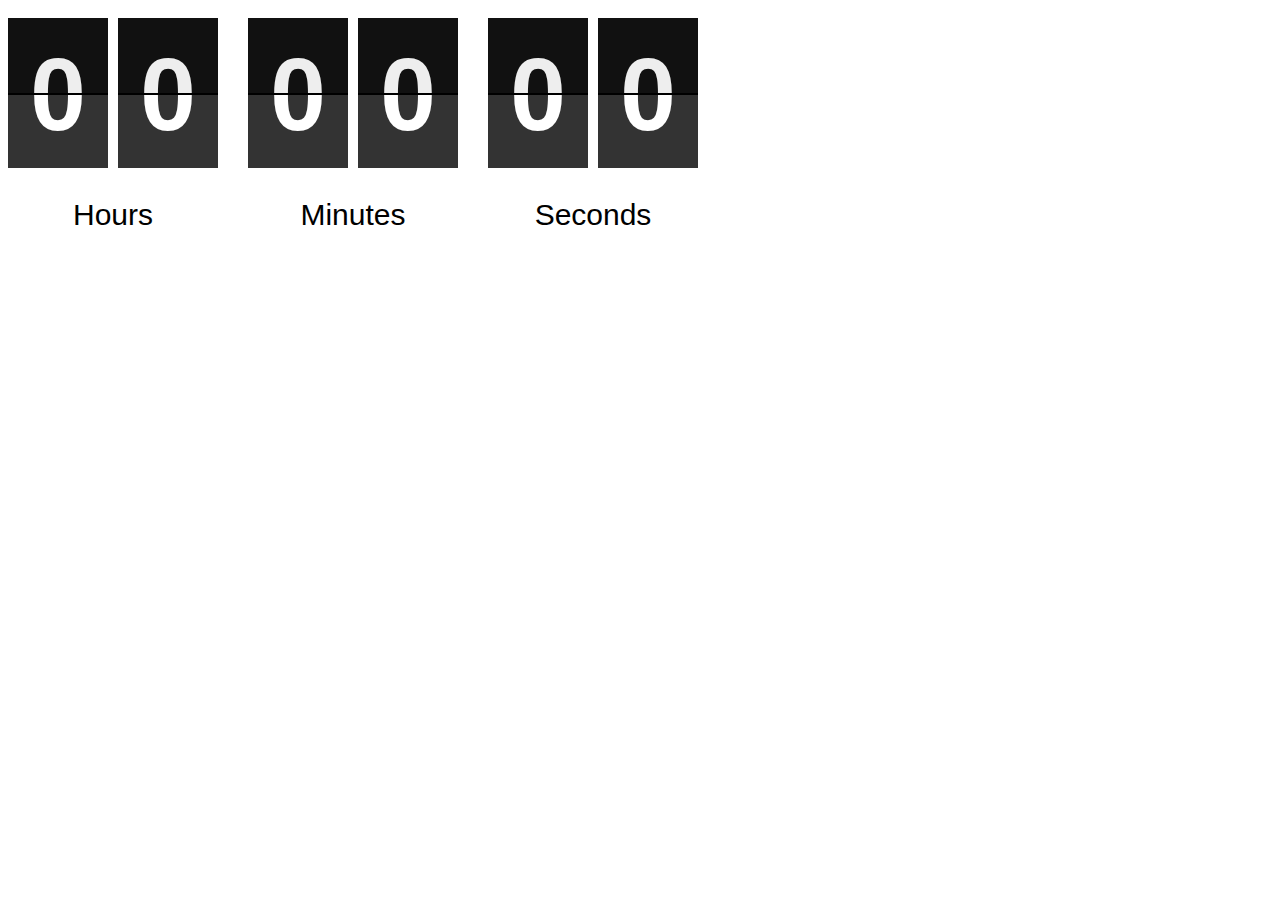
<file: timer/index.html>
<!DOCTYPE html>
<html lang="en">
<head>
   <meta charset="UTF-8">
   <meta name="viewport" content="width=device-width, initial-scale=1.0">
   <title>Countdown Sample</title>
   <link rel="stylesheet" href="app.css">
   <script src="app.js" defer></script>
</head>
<body>
   <div class="countdown">
      <div class="time-section" id="hours">
         <div class="time-group">
            <div class="time-segment">
               <div class="segment-display">
                  <div class="segment-display_top">0</div>
                  <div class="segment-display_bottom">0</div>
                  <div class="segment-overlay">
                     <div class="segment-overlay_top">0</div>
                     <div class="segment-overlay_bottom">0</div>
                  </div>
               </div>
            </div>
            <div class="time-segment">
               <div class="segment-display">
                  <div class="segment-display_top">0</div>
                  <div class="segment-display_bottom">0</div>
                  <div class="segment-overlay">
                     <div class="segment-overlay_top">0</div>
                     <div class="segment-overlay_bottom">0</div>
                  </div>
               </div>
            </div>
         </div>
      <p>Hours</p>
      </div>
      <div class="time-section" id="minutes">
         <div class="time-group">
            <div class="time-segment">
               <div class="segment-display">
                  <div class="segment-display_top">0</div>
                  <div class="segment-display_bottom">0</div>
                  <div class="segment-overlay">
                     <div class="segment-overlay_top">0</div>
                     <div class="segment-overlay_bottom">0</div>
                  </div>
               </div>
            </div>
            <div class="time-segment">
               <div class="segment-display">
                  <div class="segment-display_top">0</div>
                  <div class="segment-display_bottom">0</div>
                  <div class="segment-overlay">
                     <div class="segment-overlay_top">0</div>
                     <div class="segment-overlay_bottom">0</div>
                  </div>
               </div>
            </div>
         </div>
      <p>Minutes</p>
      </div>
      <div class="time-section" id="seconds">
         <div class="time-group">
            <div class="time-segment">
               <div class="segment-display">
                  <div class="segment-display_top">0</div>
                  <div class="segment-display_bottom">0</div>
                  <div class="segment-overlay">
                     <div class="segment-overlay_top">0</div>
                     <div class="segment-overlay_bottom">0</div>
                  </div>
               </div>
            </div>
            <div class="time-segment">
               <div class="segment-display">
                  <div class="segment-display_top">0</div>
                  <div class="segment-display_bottom">0</div>
                  <div class="segment-overlay">
                     <div class="segment-overlay_top">0</div>
                     <div class="segment-overlay_bottom">0</div>
                  </div>
               </div>
            </div>
         </div>
      <p>Seconds</p>
      </div>
   </div>
</body>
</html>
</file>
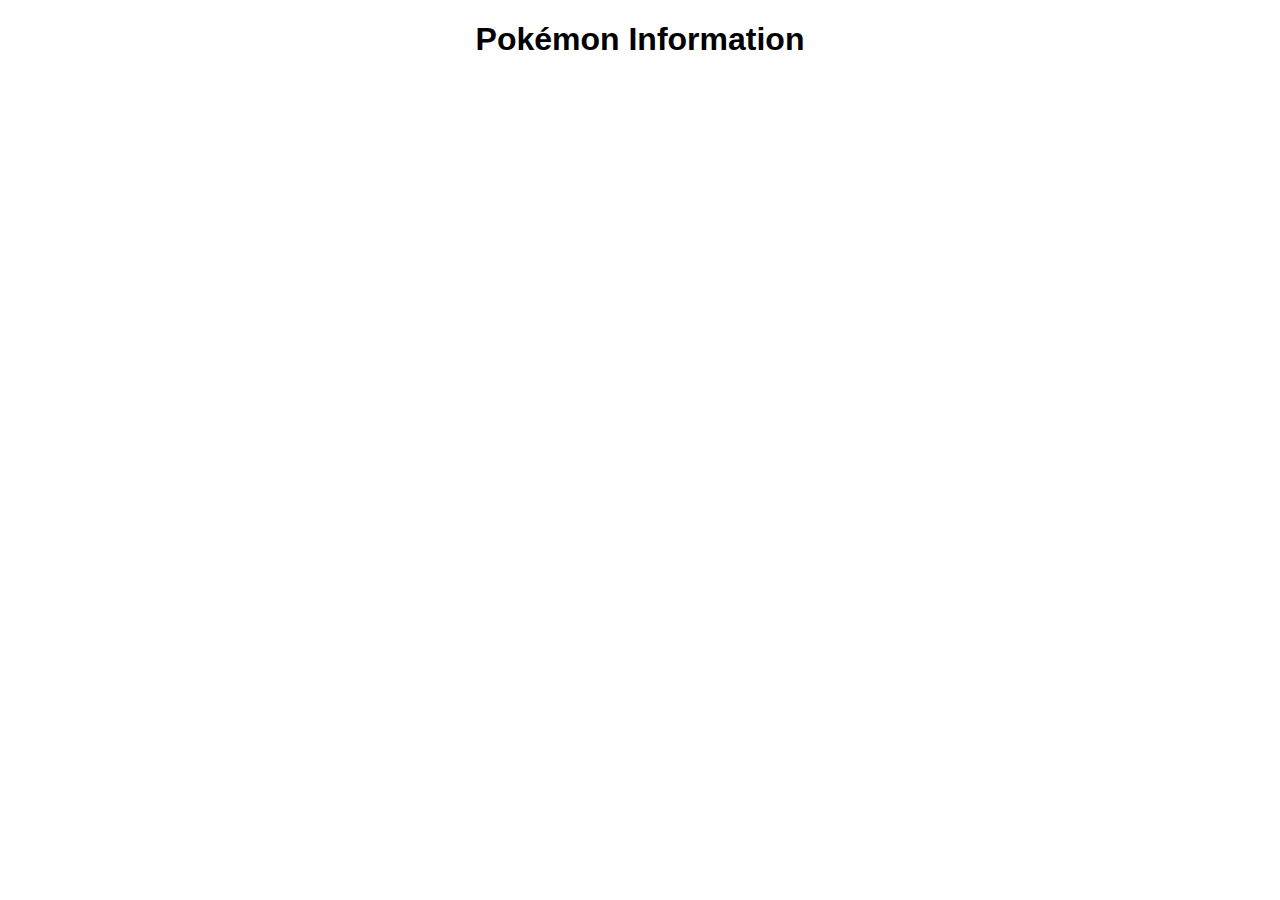
<file: W03/index.html>
<!DOCTYPE html>
<html lang="en">
<head>
   <meta charset="UTF-8">
   <meta name="viewport" content="width=device-width, initial-scale=1.0">
   <title>Pokemon Info</title>
   <link rel="stylesheet" href="styles.css">
</head>
<body>
   <h1>Pokémon Information</h1>
   <div id="pokemonContainer"></div>
   <script src="script.js"></script>
</body>
</html>
</file>
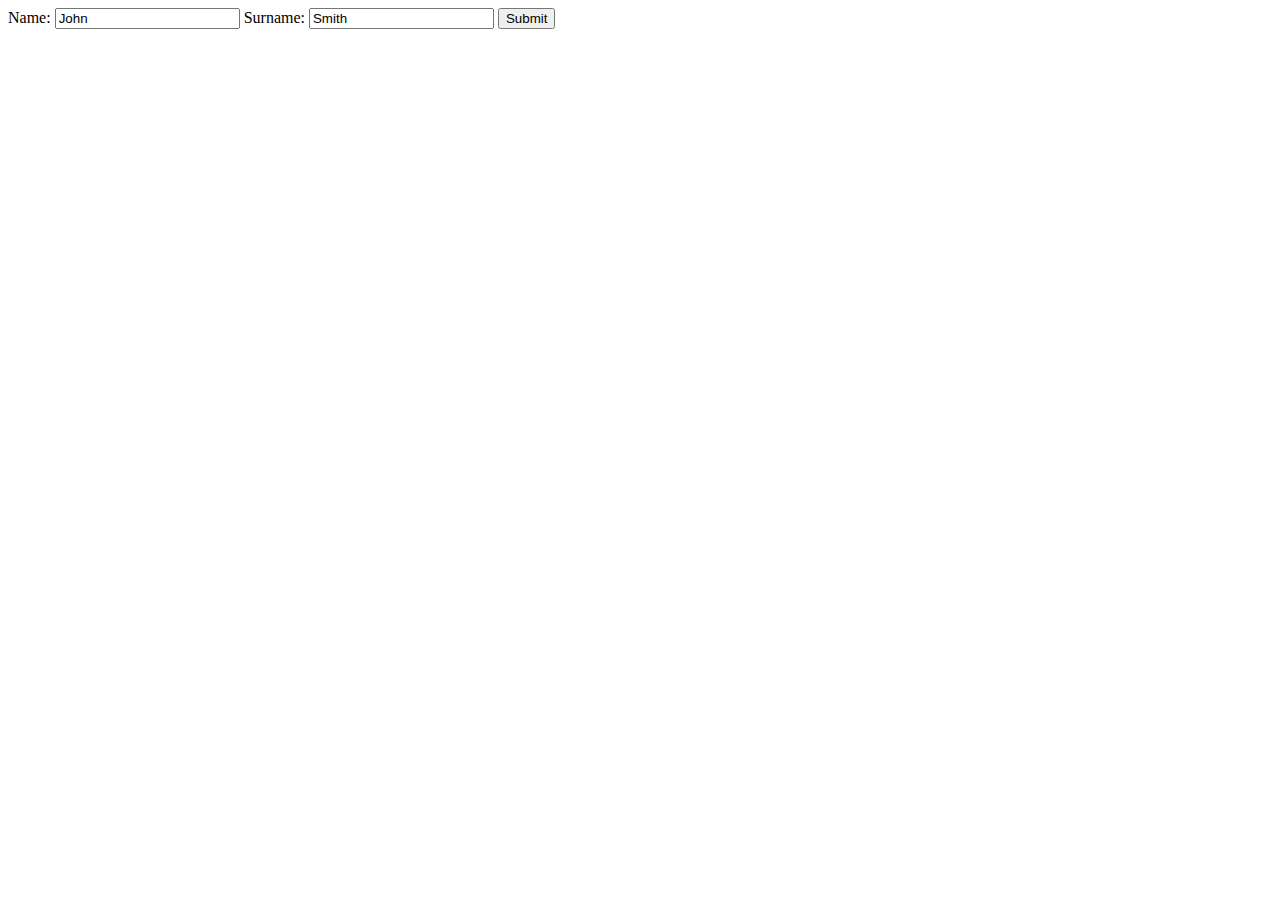
<file: W03/form.html>
<!DOCTYPE html>
<html lang="en">
<head>
  <meta charset="UTF-8">
  <meta name="viewport" content="width=device-width, initial-scale=1.0">
  <title>FormData Example</title>
</head>
<body>
  <form id="formElem">
    <label for="name">Name:</label>
    <input type="text" id="name" name="name" value="John">
    <label for="surname">Surname:</label>
    <input type="text" id="surname" name="surname" value="Smith">
    <input type="submit" value="Submit">
  </form>

  <script>
    document.addEventListener("DOMContentLoaded", () => {
      const formElem = document.getElementById("formElem");

      formElem.addEventListener("submit", (e) => {
        e.preventDefault();

        const formData = new FormData(formElem);

        // Append the current date as an additional field
        const currentDate = new Date().toISOString();
        formData.append("submissionDate", currentDate);

        // Log all the data to the console
        console.log("Form data submitted:");
        for (const [key, value] of formData.entries()) {
          console.log(`${key}: ${value}`);
        }
      });
    });
  </script>
</body>
</html>
</file>
<file: timer/app.css>
*{
   box-sizing: border-box;
}

body {
   padding-top: 10px;
   margin: 0, auto;
}

/*Number Display*/
.countdown {
   display: flex;
   gap: 30px;
   font-family: sans-serif;
}

.time-section {
   text-align: center;
   font-size: 30px;
}

.time-group {
   display: flex;
   gap: 10px;
}

.time-segment {
   display: block;
   font-size: 100px;
   font-weight: 900;
   width: 100px;
}

.segment-display {
   position: relative;
   height: 100%;
}

.segment-display_top,
.segment-display_bottom {
   overflow: hidden;
   text-align: center;
   width: 100%;
   height: 50%;
   position: relative;
}

.segment-display_top {
   background-color: #111;
   color: #eee;
   line-height: 1.5;
}

.segment-display_bottom {
   background-color: #333;
   color: #fff;
   line-height: 0;
}

.segment-overlay {
   position: absolute;
   top: 0;
   height: 100%;
   width: 100px;
   perspective: 400px;
}

.segment-overlay_top, 
.segment-overlay_bottom {
   position: absolute;
   overflow: hidden;
   text-align: center;
   width: 100%;
   height: 50%;
}

.segment-overlay_top {
   top: 0;
   line-height: 1.5;
   color: #eee;
   background-color: #111;
   transform-origin: bottom;
}

.segment-overlay_bottom {
   bottom: 0;
   line-height: 0;
   color: #fff;
   background-color: #333;
   border-top: 2px solid black;
   transform-origin: top;
}

/*Animations*/
.segment-overlay.flip .segment-overlay_top {
   animation: flip-top 0.8s linear;
}

.segment-overlay.flip .segment-overlay_bottom {
   animation: flip-bottom 0.8s linear;
}

@keyframes flip-top {
   0% {
      transform: rotateX(0deg);
   }
   50%, 100% {
      transform: rotateX(-90deg);
   }
}

@keyframes flip-bottom {
   0%, 50% {
      transform: rotateX(90deg);
   }
   100% {
      transform: rotateX(0deg);
   }
}
</file>
<file: W03/styles.css>
body {
   font-family: Arial, sans-serif;
   text-align: center;
   margin: 20px;
}

#pokemonContainer {
   display: flex;
   flex-wrap: wrap;
}

.pokemonCard {
   border: 1px solid #ddd;
   border-radius: 10px;
   padding: 1rem;
   width: 10rem;
   margin: 2rem;
   background-color: #f9f9f9;
   box-shadow: 0 4px 6px rgba(0, 0, 0, 0.1);
}

.pokemonCard img {
   width: 90px;
   height: 90px;
}
</file>
